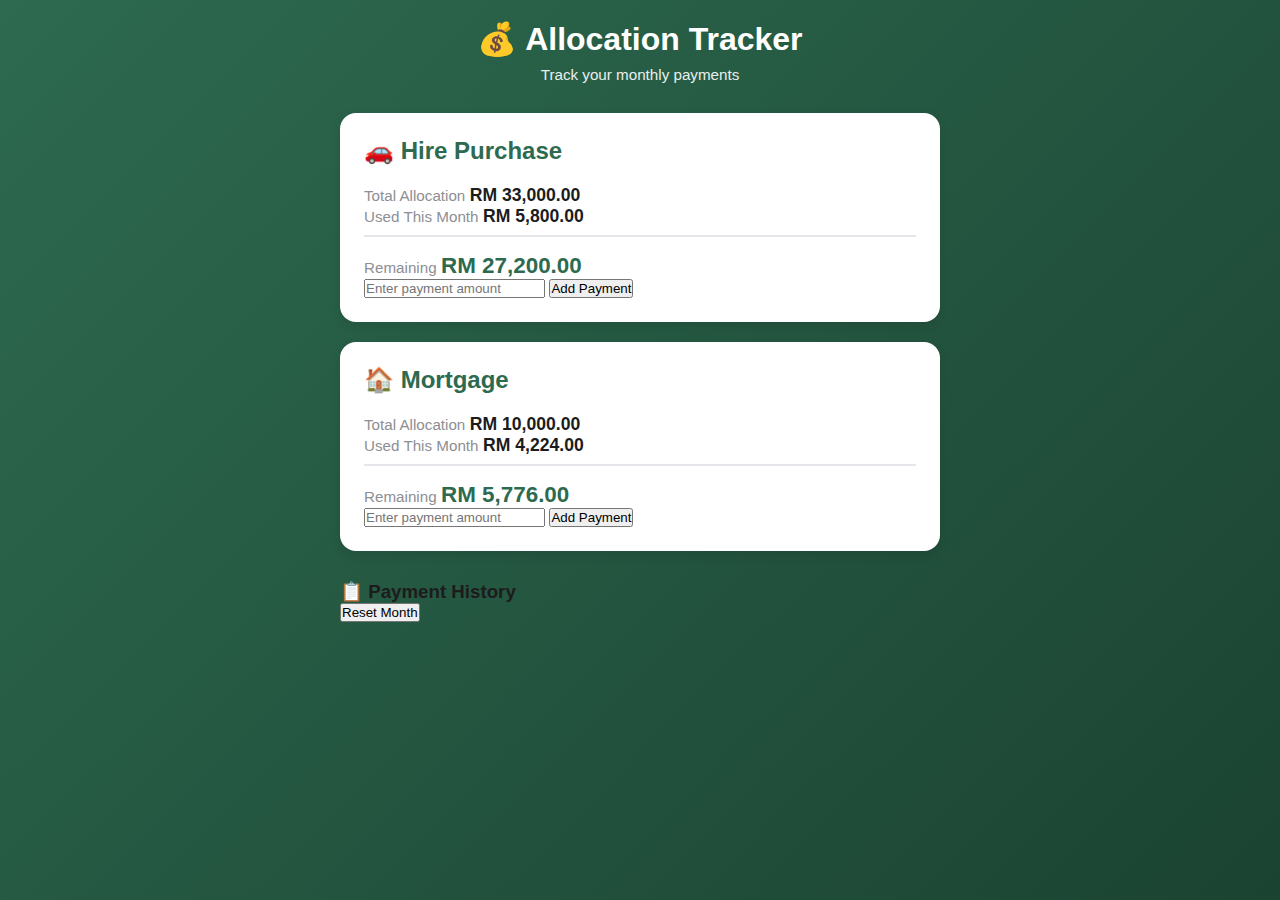
<file: index.html>
<!DOCTYPE html>
<html lang="en">
<head>
    <meta charset="UTF-8">
    <meta name="viewport" content="width=device-width, initial-scale=1.0">
    <meta name="theme-color" content="#4F46E5">
    <meta name="description" content="Track your monthly allocation payments">
    
    <!-- PWA Manifest Link -->
    <link rel="manifest" href="manifest.json">
    
    <!-- iOS Specific Meta Tags -->
    <meta name="apple-mobile-web-app-capable" content="yes">
    <meta name="apple-mobile-web-app-status-bar-style" content="black-translucent">
    <meta name="apple-mobile-web-app-title" content="Allocation Tracker">
    <link rel="apple-touch-icon" href="icon-192.png">
    
    <title>Allocation Tracker</title>
    <link rel="stylesheet" href="styles.css">
</head>
<body>
    <div class="container">
        <header>
            <h1>💰 Allocation Tracker</h1>
            <p class="subtitle">Track your monthly payments</p>
        </header>

        <!-- Allocation Cards -->
        <div class="allocations">
            <!-- Hire Purchase Card -->
            <div class="card">
                <div class="card-header">
                    <h2>🚗 Hire Purchase</h2>
                </div>
                <div class="allocation-total">
                    <span class="label">Total Allocation</span>
                    <span class="amount">RM 33,000.00</span>
                </div>
                <div class="allocation-used">
                    <span class="label">Used This Month</span>
                    <span class="amount" id="hp-used">RM 0</span>
                </div>
                <div class="allocation-remaining">
                    <span class="label">Remaining</span>
                    <span class="amount highlight" id="hp-remaining">RM 33,000.00</span>
                </div>
                <div class="input-group">
                    <input 
                        type="number" 
                        id="hp-payment" 
                        placeholder="Enter payment amount"
                        min="0"
                        step="0.01">
                    <button onclick="addPayment('hp')" class="btn-primary">Add Payment</button>
                </div>
            </div>

            <!-- Mortgage Card -->
            <div class="card">
                <div class="card-header">
                    <h2>🏠 Mortgage</h2>
                </div>
                <div class="allocation-total">
                    <span class="label">Total Allocation</span>
                    <span class="amount">RM 10,000.00</span>
                </div>
                <div class="allocation-used">
                    <span class="label">Used This Month</span>
                    <span class="amount" id="mortgage-used">RM 0</span>
                </div>
                <div class="allocation-remaining">
                    <span class="label">Remaining</span>
                    <span class="amount highlight" id="mortgage-remaining">RM 10,000.00</span>
                </div>
                <div class="input-group">
                    <input 
                        type="number" 
                        id="mortgage-payment" 
                        placeholder="Enter payment amount"
                        min="0"
                        step="0.01">
                    <button onclick="addPayment('mortgage')" class="btn-primary">Add Payment</button>
                </div>
            </div>
        </div>

        <!-- Payment History -->
        <div class="history-section">
            <h3>📋 Payment History</h3>
            <button onclick="resetMonth()" class="btn-secondary">Reset Month</button>
            <div id="history-list" class="history-list"></div>
        </div>

        <!-- Install Prompt (for supported browsers) -->
        <div id="install-prompt" class="install-prompt" style="display: none;">
            <p>📱 Install this app for quick access!</p>
            <button onclick="installApp()" class="btn-install">Install</button>
            <button onclick="dismissInstall()" class="btn-dismiss">Not now</button>
        </div>
    </div>

    <script src="app.js"></script>
    <script>
        // Register Service Worker
        if ('serviceWorker' in navigator) {
            window.addEventListener('load', () => {
                navigator.serviceWorker.register('sw.js')
                    .then(reg => console.log('Service Worker registered!', reg))
                    .catch(err => console.log('Service Worker registration failed:', err));
            });
        }
    </script>
</body>
</html>
</file>
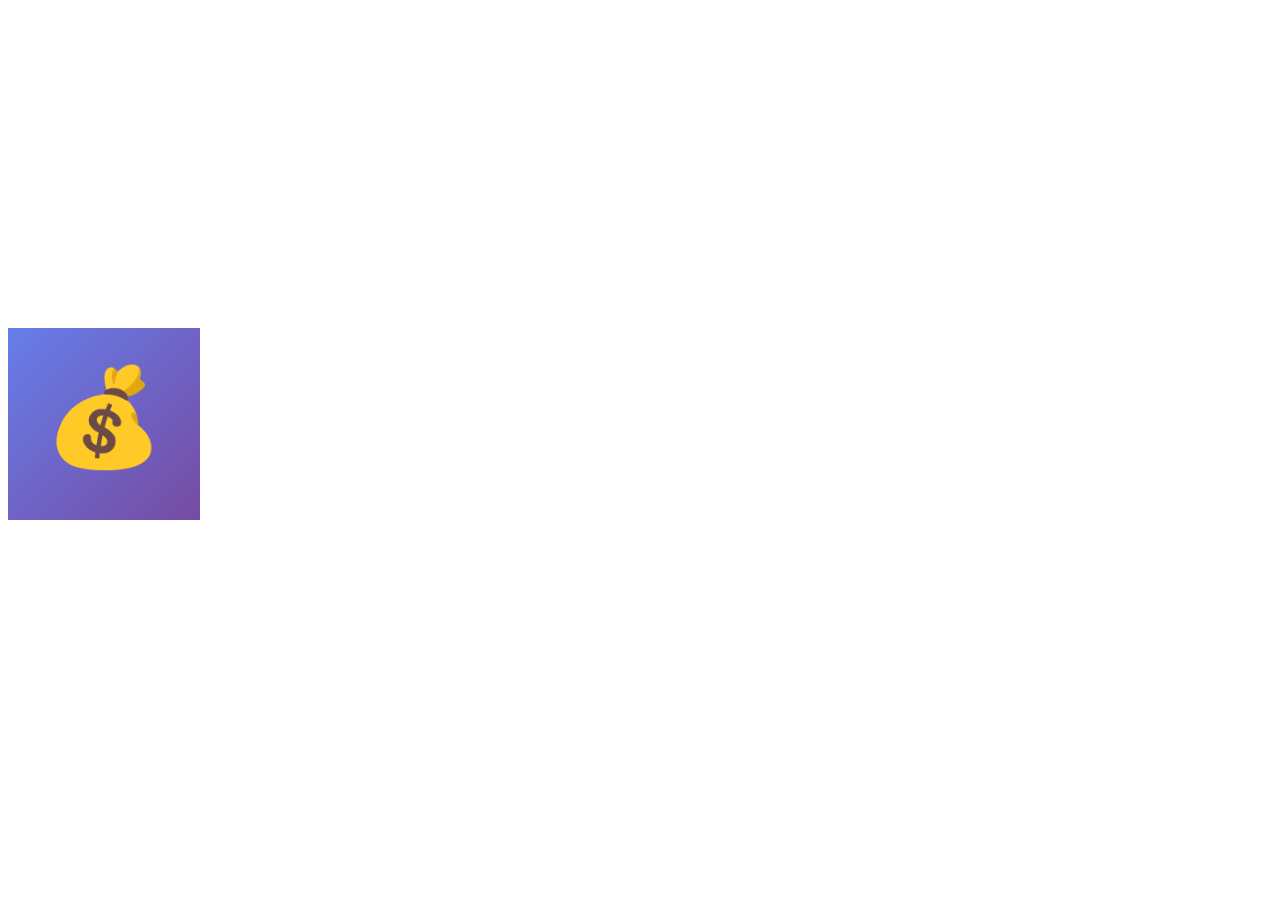
<file: create_icons.html>
<!DOCTYPE html>
<html>
<head>
    <title>Icon Generator</title>
</head>
<body>
    <canvas id="canvas192" width="192" height="192"></canvas>
    <canvas id="canvas512" width="512" height="512"></canvas>
    <script>
        function createIcon(canvasId, size) {
            const canvas = document.getElementById(canvasId);
            const ctx = canvas.getContext('2d');
            
            // Background gradient
            const gradient = ctx.createLinearGradient(0, 0, size, size);
            gradient.addColorStop(0, '#667eea');
            gradient.addColorStop(1, '#764ba2');
            ctx.fillStyle = gradient;
            ctx.fillRect(0, 0, size, size);
            
            // Draw money symbol
            ctx.fillStyle = 'white';
            ctx.font = `bold ${size * 0.5}px Arial`;
            ctx.textAlign = 'center';
            ctx.textBaseline = 'middle';
            ctx.fillText('💰', size / 2, size / 2);
            
            // Download
            canvas.toBlob(blob => {
                const url = URL.createObjectURL(blob);
                const a = document.createElement('a');
                a.href = url;
                a.download = `icon-${size}.png`;
                a.click();
            });
        }
        
        createIcon('canvas192', 192);
        setTimeout(() => createIcon('canvas512', 512), 1000);
    </script>
</body>
</html>
</file>
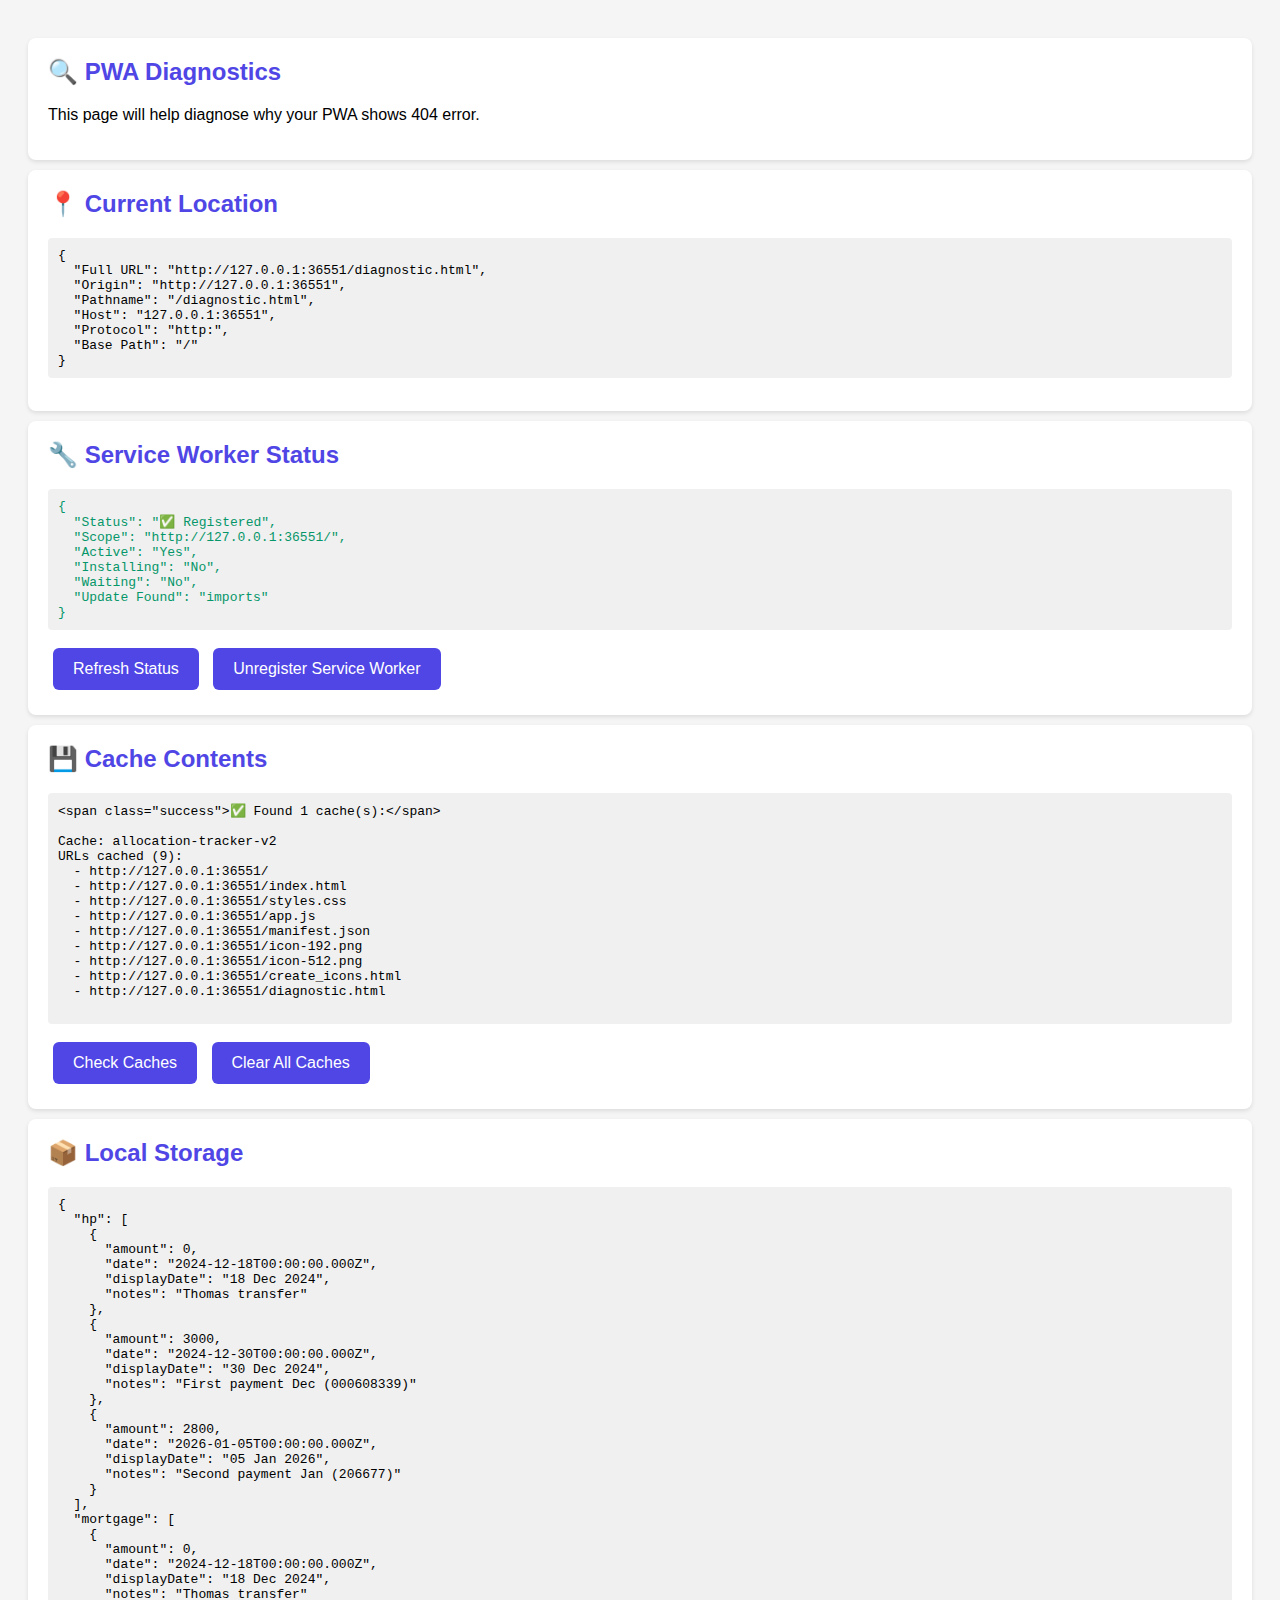
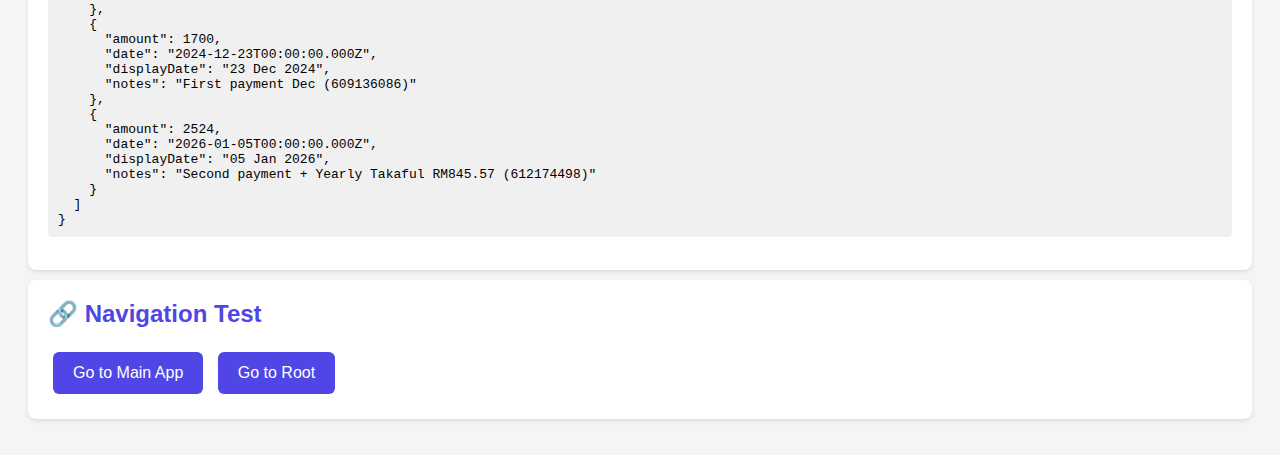
<file: diagnostic.html>
<!DOCTYPE html>
<html lang="en">
<head>
    <meta charset="UTF-8">
    <meta name="viewport" content="width=device-width, initial-scale=1.0">
    <title>Diagnostics - Allocation Tracker</title>
    <style>
        body {
            font-family: -apple-system, BlinkMacSystemFont, sans-serif;
            padding: 20px;
            background: #f5f5f5;
        }
        .card {
            background: white;
            padding: 20px;
            margin: 10px 0;
            border-radius: 8px;
            box-shadow: 0 2px 4px rgba(0,0,0,0.1);
        }
        h2 { color: #4F46E5; margin-top: 0; }
        pre {
            background: #f0f0f0;
            padding: 10px;
            border-radius: 4px;
            overflow-x: auto;
        }
        .success { color: #059669; }
        .error { color: #ef4444; }
        button {
            background: #4F46E5;
            color: white;
            border: none;
            padding: 12px 20px;
            border-radius: 6px;
            font-size: 16px;
            cursor: pointer;
            margin: 5px;
        }
    </style>
</head>
<body>
    <div class="card">
        <h2>🔍 PWA Diagnostics</h2>
        <p>This page will help diagnose why your PWA shows 404 error.</p>
    </div>

    <div class="card">
        <h2>📍 Current Location</h2>
        <pre id="location-info"></pre>
    </div>

    <div class="card">
        <h2>🔧 Service Worker Status</h2>
        <pre id="sw-status"></pre>
        <button onclick="checkServiceWorker()">Refresh Status</button>
        <button onclick="unregisterSW()">Unregister Service Worker</button>
    </div>

    <div class="card">
        <h2>💾 Cache Contents</h2>
        <pre id="cache-info"></pre>
        <button onclick="checkCaches()">Check Caches</button>
        <button onclick="clearAllCaches()">Clear All Caches</button>
    </div>

    <div class="card">
        <h2>📦 Local Storage</h2>
        <pre id="storage-info"></pre>
    </div>

    <div class="card">
        <h2>🔗 Navigation Test</h2>
        <button onclick="window.location.href='index.html'">Go to Main App</button>
        <button onclick="window.location.href='./'">Go to Root</button>
    </div>

    <script>
        // Display location info
        function showLocationInfo() {
            const info = {
                'Full URL': window.location.href,
                'Origin': window.location.origin,
                'Pathname': window.location.pathname,
                'Host': window.location.host,
                'Protocol': window.location.protocol,
                'Base Path': window.location.pathname.substring(0, window.location.pathname.lastIndexOf('/') + 1)
            };
            document.getElementById('location-info').textContent = JSON.stringify(info, null, 2);
        }

        // Check Service Worker
        async function checkServiceWorker() {
            const statusEl = document.getElementById('sw-status');
            
            if (!('serviceWorker' in navigator)) {
                statusEl.innerHTML = '<span class="error">❌ Service Workers not supported</span>';
                return;
            }

            try {
                const registration = await navigator.serviceWorker.getRegistration();
                
                if (!registration) {
                    statusEl.innerHTML = '<span class="error">❌ No Service Worker registered</span>';
                    return;
                }

                const info = {
                    'Status': '✅ Registered',
                    'Scope': registration.scope,
                    'Active': registration.active ? 'Yes' : 'No',
                    'Installing': registration.installing ? 'Yes' : 'No',
                    'Waiting': registration.waiting ? 'Yes' : 'No',
                    'Update Found': registration.updateViaCache
                };

                statusEl.innerHTML = '<span class="success">' + JSON.stringify(info, null, 2) + '</span>';
            } catch (error) {
                statusEl.innerHTML = '<span class="error">❌ Error: ' + error.message + '</span>';
            }
        }

        // Unregister Service Worker
        async function unregisterSW() {
            if ('serviceWorker' in navigator) {
                const registrations = await navigator.serviceWorker.getRegistrations();
                for (let registration of registrations) {
                    await registration.unregister();
                }
                alert('Service Worker unregistered! Refresh the page.');
            }
        }

        // Check caches
        async function checkCaches() {
            const cacheEl = document.getElementById('cache-info');
            
            if (!('caches' in window)) {
                cacheEl.innerHTML = '<span class="error">❌ Cache API not supported</span>';
                return;
            }

            try {
                const cacheNames = await caches.keys();
                
                if (cacheNames.length === 0) {
                    cacheEl.innerHTML = '<span class="error">❌ No caches found</span>';
                    return;
                }

                let output = `<span class="success">✅ Found ${cacheNames.length} cache(s):</span>\n\n`;
                
                for (const cacheName of cacheNames) {
                    const cache = await caches.open(cacheName);
                    const requests = await cache.keys();
                    output += `Cache: ${cacheName}\n`;
                    output += `URLs cached (${requests.length}):\n`;
                    requests.forEach(req => {
                        output += `  - ${req.url}\n`;
                    });
                    output += '\n';
                }

                cacheEl.textContent = output;
            } catch (error) {
                cacheEl.innerHTML = '<span class="error">❌ Error: ' + error.message + '</span>';
            }
        }

        // Clear all caches
        async function clearAllCaches() {
            if ('caches' in window) {
                const cacheNames = await caches.keys();
                for (let name of cacheNames) {
                    await caches.delete(name);
                }
                alert('All caches cleared! Refresh the page.');
                checkCaches();
            }
        }

        // Check localStorage
        function checkStorage() {
            const storageEl = document.getElementById('storage-info');
            const data = localStorage.getItem('allocationData');
            
            if (data) {
                storageEl.textContent = JSON.stringify(JSON.parse(data), null, 2);
            } else {
                storageEl.textContent = 'No data in localStorage';
            }
        }

        // Initialize
        showLocationInfo();
        checkServiceWorker();
        checkCaches();
        checkStorage();
    </script>
</body>
</html>
</file>
<file: styles.css>
* {
    margin: 0;
    padding: 0;
    box-sizing: border-box;
}

body {
    font-family: -apple-system, BlinkMacSystemFont, 'Segoe UI', Roboto, Oxygen, Ubuntu, Cantarell, sans-serif;
    background: linear-gradient(135deg, #2D6A4F 0%, #1B4332 100%);
    min-height: 100vh;
    padding: 20px;
    color: #1C1C1C;
}

.container {
    max-width: 600px;
    margin: 0 auto;
}

header {
    text-align: center;
    color: white;
    margin-bottom: 30px;
}

header h1 {
    font-size: 2rem;
    margin-bottom: 8px;
    font-weight: 600;
}

.subtitle {
    opacity: 0.9;
    font-size: 0.95rem;
    font-weight: 400;
}

.allocations {
    display: flex;
    flex-direction: column;
    gap: 20px;
    margin-bottom: 30px;
}

.card {
    background: white;
    border-radius: 16px;
    padding: 24px;
    box-shadow: 0 4px 12px rgba(0, 0, 0, 0.1);
}

.card-header h2 {
    font-size: 1.5rem;
    margin-bottom: 20px;
    color: #2D6A4F;
    font-weight: 600;
}

.allocation-summary {
    border-bottom: 1px solid #E5E5EA;
    padding-bottom: 16px;
    margin-bottom: 20px;
}

.allocation-row {
    display: flex;
    justify-content: space-between;
    align-items: center;
    padding: 12px 0;
    border-bottom: 1px solid #F2F2F7;
}

.allocation-row:last-child {
    border-bottom: none;
}

.allocation-remaining {
    padding-top: 16px;
    margin-top: 8px;
    border-top: 2px solid #E5E5EA;
    border-bottom: none;
}

.label {
    font-size: 0.95rem;
    color: #8E8E93;
    font-weight: 500;
}

.amount {
    font-size: 1.1rem;
    font-weight: 600;
    color: #1C1C1C;
}

.amount.highlight {
    color: #2D6A4F;
    font-size: 1.4rem;
    font-weight: 700;
}

/* History Section inside Card */
.history-section {
    margin-top: 20px;
}

.history-title {
    font-size: 1rem;
    color: #8E8E93;
    margin-bottom: 12px;
    font-weight: 600;
    text-transform: uppercase;
    letter-spacing: 0.5px;
    font-size: 0.85rem;
}

.history-list {
    max-height: 300px;
    overflow-y: auto;
}

.history-item {
    display: flex;
    justify-content: space-between;
    align-items: flex-start;
    padding: 12px 0;
    border-bottom: 1px solid #F2F2F7;
}

.history-item:last-child {
    border-bottom: none;
}

.history-empty {
    text-align: center;
    color: #C7C7CC;
    padding: 20px;
    font-size: 0.9rem;
}

/* Install Prompt */
.install-prompt {
    position: fixed;
    bottom: 20px;
    left: 20px;
    right: 20px;
    background: white;
    padding: 20px;
    border-radius: 12px;
    box-shadow: 0 10px 25px rgba(0, 0, 0, 0.2);
    display: flex;
    flex-direction: column;
    gap: 12px;
    animation: slideUp 0.3s ease;
    max-width: 560px;
    margin: 0 auto;
}

@keyframes slideUp {
    from {
        transform: translateY(100px);
        opacity: 0;
    }
    to {
        transform: translateY(0);
        opacity: 1;
    }
}

.install-prompt p {
    margin: 0;
    font-weight: 600;
    color: #1C1C1C;
}

.btn-install,
.btn-dismiss {
    padding: 12px 20px;
    border: none;
    border-radius: 8px;
    font-size: 1rem;
    font-weight: 600;
    cursor: pointer;
    transition: all 0.2s;
}

.btn-install {
    background: #2D6A4F;
    color: white;
}

.btn-install:hover {
    background: #1B4332;
}

.btn-install:active {
    transform: scale(0.98);
}

.btn-dismiss {
    background: #F2F2F7;
    color: #8E8E93;
}

.btn-dismiss:hover {
    background: #E5E5EA;
}

/* Mobile optimization */
@media (max-width: 480px) {
    body {
        padding: 10px;
    }
    
    header h1 {
        font-size: 1.5rem;
    }
    
    .card {
        padding: 16px;
    }
    
    .card-header h2 {
        font-size: 1.3rem;
    }
    
    .amount.highlight {
        font-size: 1.3rem;
    }
}

/* Scrollbar styling for history list */
.history-list::-webkit-scrollbar {
    width: 6px;
}

.history-list::-webkit-scrollbar-track {
    background: #F2F2F7;
    border-radius: 3px;
}

.history-list::-webkit-scrollbar-thumb {
    background: #C7C7CC;
    border-radius: 3px;
}

.history-list::-webkit-scrollbar-thumb:hover {
    background: #8E8E93;
}
</file>
